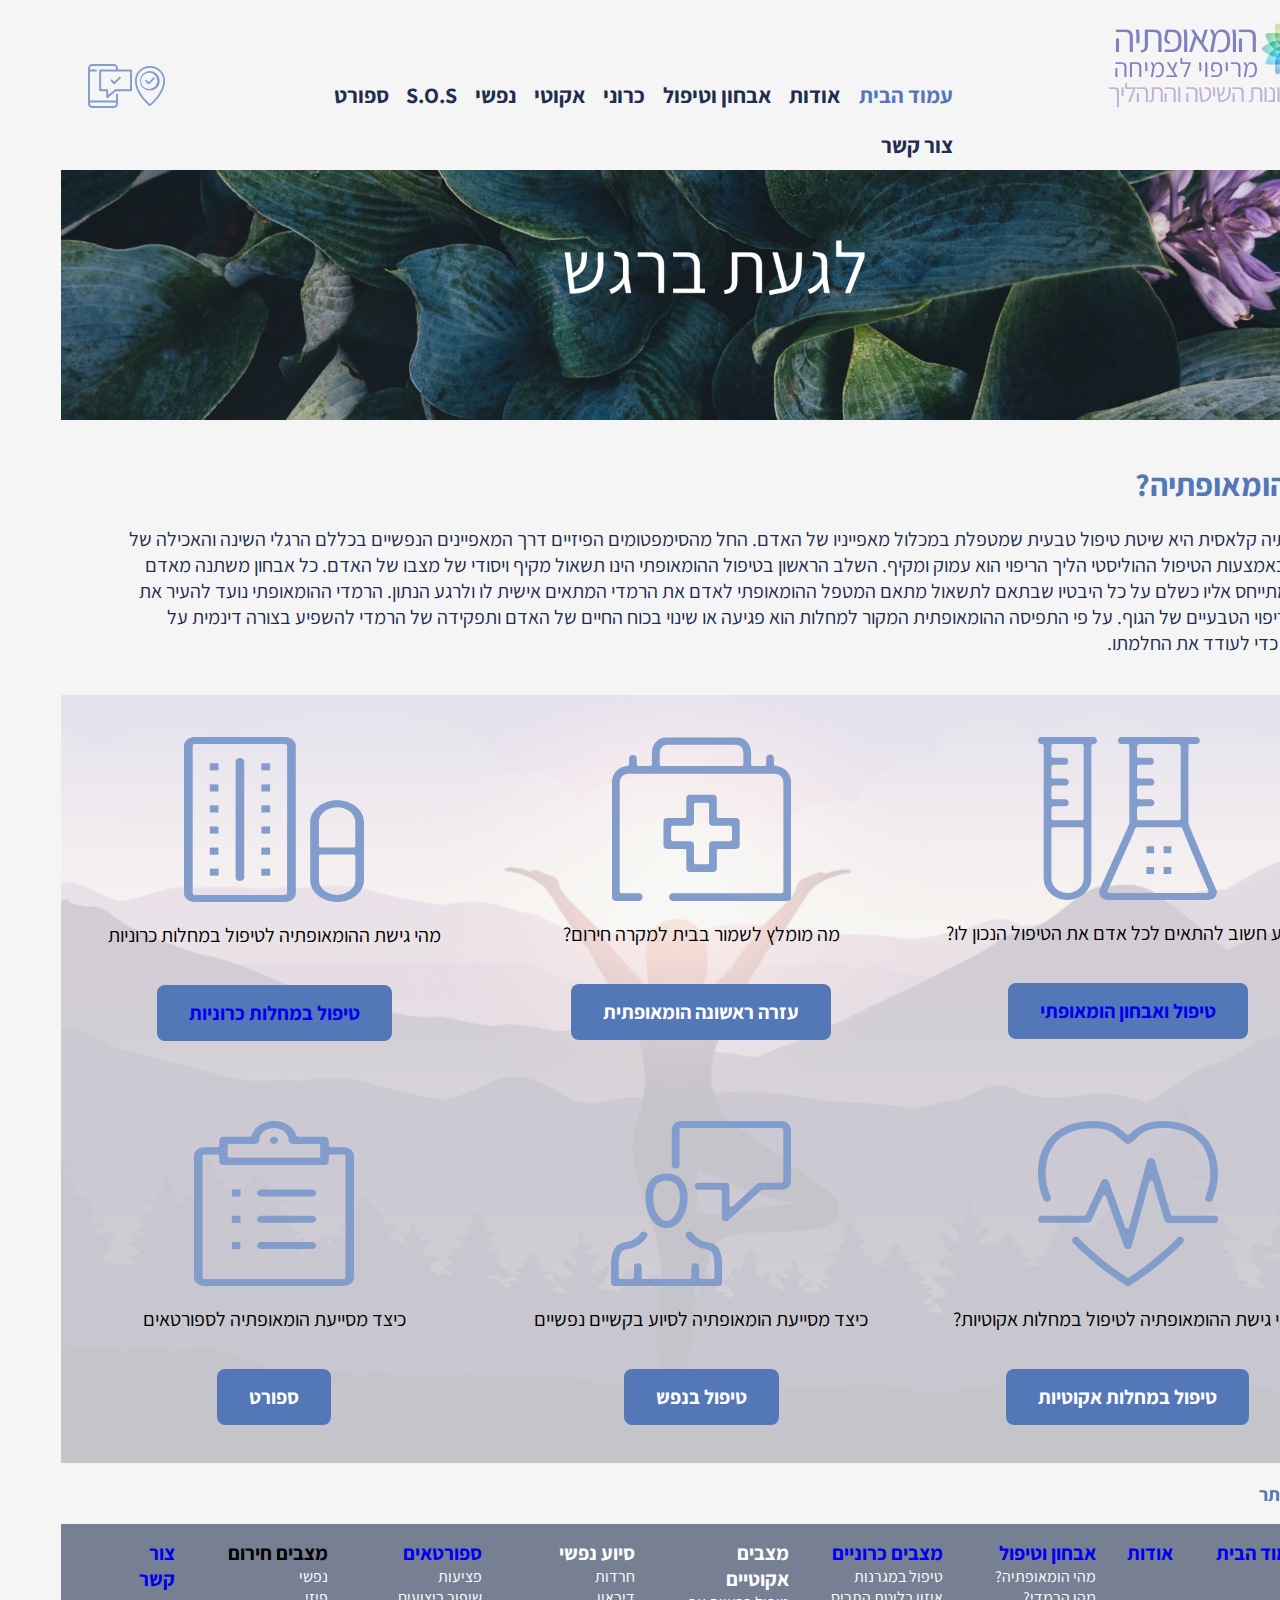
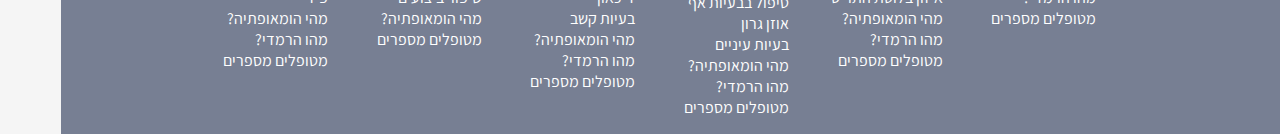
<file: website/index.html>
﻿<!doctype html>
<html dir=rtl lang="he">
<head>
    <meta charset="utf-8" />
    <title>הומאופתיה מריפוי לצמיחה - עמוד הבית    </title>
    <meta name="description" content="   מתעניינים בהומאופתיה הסובלים מבעיה רפואית אקוטית ו/או כרונית נפשית ופיזית ואינם בעלי ידע מוקדם.
    הכרות עם עקרונות השיטה, תופעות מטופלות, תהליך הטיפול ומשך הריפוי, למי הומאופתיה פחות מתאימה
    סיוע למטופלים פוטנציאלים להבין איך והאם הומאופתיה  יכולה לסייע להם
    " />
    <meta name="keywords" content="" />
    <meta name="author" content="" />
    <meta name="viewport" content="width=device-width, initial-scale=1.0, user-scalable=yes">
    <link href='//fonts.googleapis.com/css?family=Assistant|Assistant|Assistant' rel='stylesheet' type='text/css'>
    <!-- CSS -->
    <!--<link href="styles/reset.css" rel="stylesheet"  בהחלטה מודעת לא הפעלתי את הקובץ כי הוא מעיף לי את הפונט מהאתר/>--> 
  
    <link href="styles/myStyle.css" rel="stylesheet" />

    <!-- Scripts -->
    <script src="jScripts/jquery-1.12.0.min.js"></script>
    <script src="jScripts/JavaScript.js" type="text/javascript">  </script>
   
</head>
<body>
  <div id="container">
  <header>   
    <div class="masterHeader_wrapper">  <!--<תגית עוטפת לכל תפריט עליון />-->
         <!--<תגית עוטפת לוגו עליון />--> 
         <div class="topHeaderLogo "><a href="index.html"><img class="" src="pic/Untitled design (1).png"  /></a>
         </div> 
        
                      <!--<תגית עוטפת לתפריט ניווט עליון />--> 
          <div id="sticky" class="topMenuNew">
                <nav>
                <ul class="dropdown" id="topMenuContainer">
                <li id="cat_item-11"  class="nobg" catItemID="1">
                <span class="topMenu_selected1">
                <a  id="menu_item-1" href="index.html">עמוד הבית</a>  </span>
                </li>
                
                <li id="cat_item-6"  class="nobg" catItemID="6">
                <span class=""><a  id="menu_item-6" href="about.html" target="_self">אודות</a>
                </span></li> 
                
                <li id="cat_item-51"  class="nobg" catItemID="51"><span class="">
                <a  id="menu_item-51" href="Diagnosis.html" target="_self">אבחון וטיפול</a>
                </span></li>
                
                <li id="cat_item-52"  class="nobg" catItemID="52"><span class=""><a  id="menu_item-52" href="Chronic.html" target="_self">כרוני</a></span>
                </li>
                
                <li id="cat_item-56"  class="isDisabled" catItemID="56"><span class="">
                <a  class="isDisabled" href="" target="_self">אקוטי</a></span>
                </li> 
                
                <li id="cat_item-53"  class="isDisabled" catItemID="53"><span class="">
                <a  class="isDisabled" href="" target="_self">נפשי</a></span>
                </li>
                
                <li id="cat_item-54"  class="isDisabled" catItemID="54"><span class="">
                <a  class="isDisabled" href="" target="_self">S.O.S </a></span>
                </li>
                
                <li id="cat_item-55"  class="isDisabled" catItemID="55"><span class="">
                <a  class="isDisabled" href="">ספורט</a></span></li>
                
                <li id="cat_item-14"  class="nobg" catItemID="14"><span class="">
                <a  id="menu_item-14" href="contactUS.html" target="_self">צור קשר</a></span></li>	
            </ul>
                </nav>
         </div>
          <!--<תגית טלפון />-->
        <div class="masterHeader_inner_Text" id="master_header_content">
            <a href="contactUS.html"><img class="map" src="pic/map.svg"  /></a>
            <a href="contactUS.html"><img class="phone" src="pic/phone.svg"  /> </a>
        </div>        
      
    </div>
    </header>
   <!--<מצגת />--> 

    <div class="slideshow-container">

    <!-- Full-width images with number and caption text -->
    <div class="mySlides fade">
      <div class="numbertext">1 / 3</div>
      <img src="pic/1.png" style="width:100%">
      <div class="text">Caption Text</div>
    </div>
  
    <div class="mySlides fade">
      <div class="numbertext">2 / 3</div>
      <img src="pic/2.png" style="width:100%">
      <div class="text">Caption Two</div>
    </div>
  
    <div class="mySlides fade">
      <div class="numbertext">3 / 3</div>
      <img src="pic/3.png" style="width:100%">
      <div class="text">Caption Three</div>
    </div>
  
    <!-- Next and previous buttons -->
    <a class="prev" onclick="plusSlides(-1)">&#10094;</a>
    <a class="next" onclick="plusSlides(1)">&#10095;</a>
  
    

  <br>
  
  <!-- The dots/circles -->
  <div style="text-align:center">
    <span class="dot" onclick="currentSlide(1)"></span>
    <span class="dot" onclick="currentSlide(2)"></span>
    <span class="dot" onclick="currentSlide(3)"></span>
  </div>
<!-- הוראת ג'אווה סקריפט נוספה כאן כדי שהקרוסלה תתחיל עם טעינת הדף -->
  <script>
    showSlides(slideIndex);
  </script>
</div>
<!-- אודות הומאופתיה ושאלות ותשובות בעמוד הבית -->
<div id="about">
    <h1> מהי הומאופתיה?</h1>
    <p id="aboutTxt">
      הומאופתיה קלאסית היא שיטת טיפול טבעית שמטפלת במכלול מאפייניו של האדם. החל מהסימפטומים הפיזיים דרך המאפיינים הנפשיים בכללם הרגלי השינה והאכילה של האדם. באמצעות הטיפול ההוליסטי הליך הריפוי הוא עמוק ומקיף.
השלב הראשון בטיפול ההומאופתי הינו תשאול מקיף ויסודי של מצבו של האדם. כל אבחון משתנה מאדם לאדם ומתייחס אליו כשלם על כל היבטיו שבתאם לתשאול מתאם המטפל ההומאופתי לאדם את הרמדי המתאים אישית לו ולרגע הנתון. 
הרמדי ההומאופתי נועד להעיר את כוחות הריפוי הטבעיים של הגוף. על פי התפיסה ההומאופתית המקור למחלות הוא פגיעה או שינוי בכוח החיים של האדם ותפקידה של הרמדי להשפיע בצורה דינמית על המטופל כדי לעודד את החלמתו.

    </p>
</div>


<div id="rapinnermenu">   
<div id="innerMenu">
  <div class="tipul "><a href="Diagnosis.html"><img class="l1" src="pic/tritlogo.svg"  /></a>
    <p>מדוע חשוב להתאים לכל אדם את הטיפול  הנכון לו? </p>
    <h2 id="buttons"> <a href="Diagnosis.html">טיפול ואבחון הומאופתי</a></h2>
  </div>
  
     <div class="SOS "><a class=isDisabled href=""><img class="l2" src="pic/soslogo.svg"  /></a>
         <p>מה מומלץ לשמור בבית למקרה חירום? </p>
         <h2 id="buttons"class=isDisabled >עזרה ראשונה הומאופתית </h2>
       </div>
      
       <div class="Chronic "><a href="Chronic.html"><img class="l3" src="pic/chrologo.svg"  /></a>
        <p>מהי גישת ההומאופתיה לטיפול במחלות כרוניות </p>
        <h2 id="buttons"><a href="Chronic.html">טיפול במחלות כרוניות</a></h2>
      </div>

       <div class=" akuti"><a class=isDisabled href=""><img class="l4" src="pic/acutlogo.svg"  /></a>
        <p>מהי גישת ההומאופתיה לטיפול במחלות אקוטיות? </p>
        <h2 id="buttons"class=isDisabled>טיפול במחלות אקוטיות</h2>
      </div>

      <div class=" mental"><a class=isDisabled href=""><img class="l5" src="pic/mental logo.svg"  /></a>
        <p>כיצד מסייעת הומאופתיה לסיוע בקשיים נפשיים</p>
        <h2 id="buttons"class=isDisabled >טיפול בנפש</h2>
      </div>

      <div class=" sport"><a class=isDisabled href=""><img class="l6" src="pic/sportlogo.svg"  /></a>
        <p>כיצד מסייעת הומאופתיה לספורטאים</p>
        <h2 id="buttons"class=isDisabled>ספורט</h2>
      </div>
    </div>
  </div>
<footer>
  <h3>מפת האתר</h3>
  <div id ="footer">
 
    <div class="footer_index">
<ul>

  <li id= footer_title><a href="index.html" title="">עמוד הבית</a></li>
    
</ul>
</div>

    <div class="footer_odot">
     <ul>
    <li id= footer_title><a href="about.html" title="">אודות</a></li> 
     </ul>
  </div>
  <div class="footer_diagnosis">
    <ul>
    
      <li id= footer_title ><a  href="Diagnosis.html" title=""> אבחון וטיפול</a></li>
      <li><a  class=isDisabled href="" title="">מהי הומאופתיה?</a></li>
      <li><a class=isDisabled href="" title="">מהו הרמדי?</a></li> 
      <li><a class=isDisabled href="" title="">מטופלים מספרים</a></li>

        
    </ul>
    </div>

    <div class="footer_chronic">
      <ul>
      
        <li id= footer_title><a href="Chronic.html" title="">מצבים כרוניים</a></li>
        <li><a class=isDisabled href="" title="">טיפול במגרנות</a></li>
        <li><a class=isDisabled href="" title="">איזון בלוטת התריס</a></li>
        <li><a class=isDisabled href="" title="">מהי הומאופתיה?</a></li>
        <li><a  class=isDisabled href="" title="">מהו הרמדי?</a></li>
        <li><a class=isDisabled href="" title="">מטופלים מספרים</a></li>
  
          
      </ul>
      </div>

      <div class="footer_akut">
        <ul>
        
          <li id= footer_title><a class=isDisabled href="" title="">מצבים אקוטיים</a></li>
          <li><a  class=isDisabled href="" title="">טיפול בבעיות אף אוזן גרון</a></li>
          <li><a class=isDisabled href="" title="">בעיות עיניים</a></li>
          <li><a class=isDisabled href="" title="">מהי הומאופתיה?</a></li>
          <li><a class=isDisabled href="" title="">מהו הרמדי?</a></li>
          <li><a class=isDisabled href="" title="">מטופלים מספרים</a></li>
    
            
        </ul>
        </div>

        <div class="footer_mental">
          <ul>
          
            <li id= footer_title><a class=isDisabled href="" title="">סיוע נפשי</a></li>
            <li><a  class=isDisabled href="" title="">חרדות</a></li>
            <li><a class=isDisabled href="" title="">דיכאון</a></li>
            <li><a class=isDisabled href="" title="">בעיות קשב</a></li>
            <li><a class=isDisabled href="" title="">מהי הומאופתיה?</a></li>
            <li><a class=isDisabled href="" title="">מהו הרמדי?</a></li>
            <li><a class=isDisabled href="" title="">מטופלים מספרים</a></li>  
          </ul>
          </div>

          <div class="footer_sport">
            <ul>
            
              <li id= footer_title><a  class=isDisabledV href="Chronic.html" title="">ספורטאים</a></li>
              <li><a class=isDisabled href="" title="">פציעות</a></li>
              <li><a class=isDisabled href="" title="">שיפור ביצועים</a></li>
              <li><a class=isDisabled href="" title="">מהי הומאופתיה?</a></li>
              <li><a class=isDisabled href="" title="">מטופלים מספרים</a></li>
        
                
            </ul>
            </div>
            <div class="footer_SOS">
              <ul>
              
                <li id= footer_title><a   class=isDisabled href="Chronic.html" title="">מצבים חירום</a></li>
                <li><a class=isDisabled href="" title="">נפשי</a></li>
                <li><a class=isDisabled href="" title="">פיזי</a></li>
                <li><a class=isDisabled href="" title="">מהי הומאופתיה?</a></li>
                <li><a  class=isDisabled href="" title="">מהו הרמדי?</a></li>
                <li><a class=isDisabled href="" title="">מטופלים מספרים</a></li> 
              </ul>
              </div>
              <div class="footer_contect">
                <ul>
                
                  <li id= footer_title><a href="contactUS.html" title="">צור קשר</a></li>
                    
                </ul>
                </div>

              
  </div>
</div>

</footer>
</body>
</html>
</file>
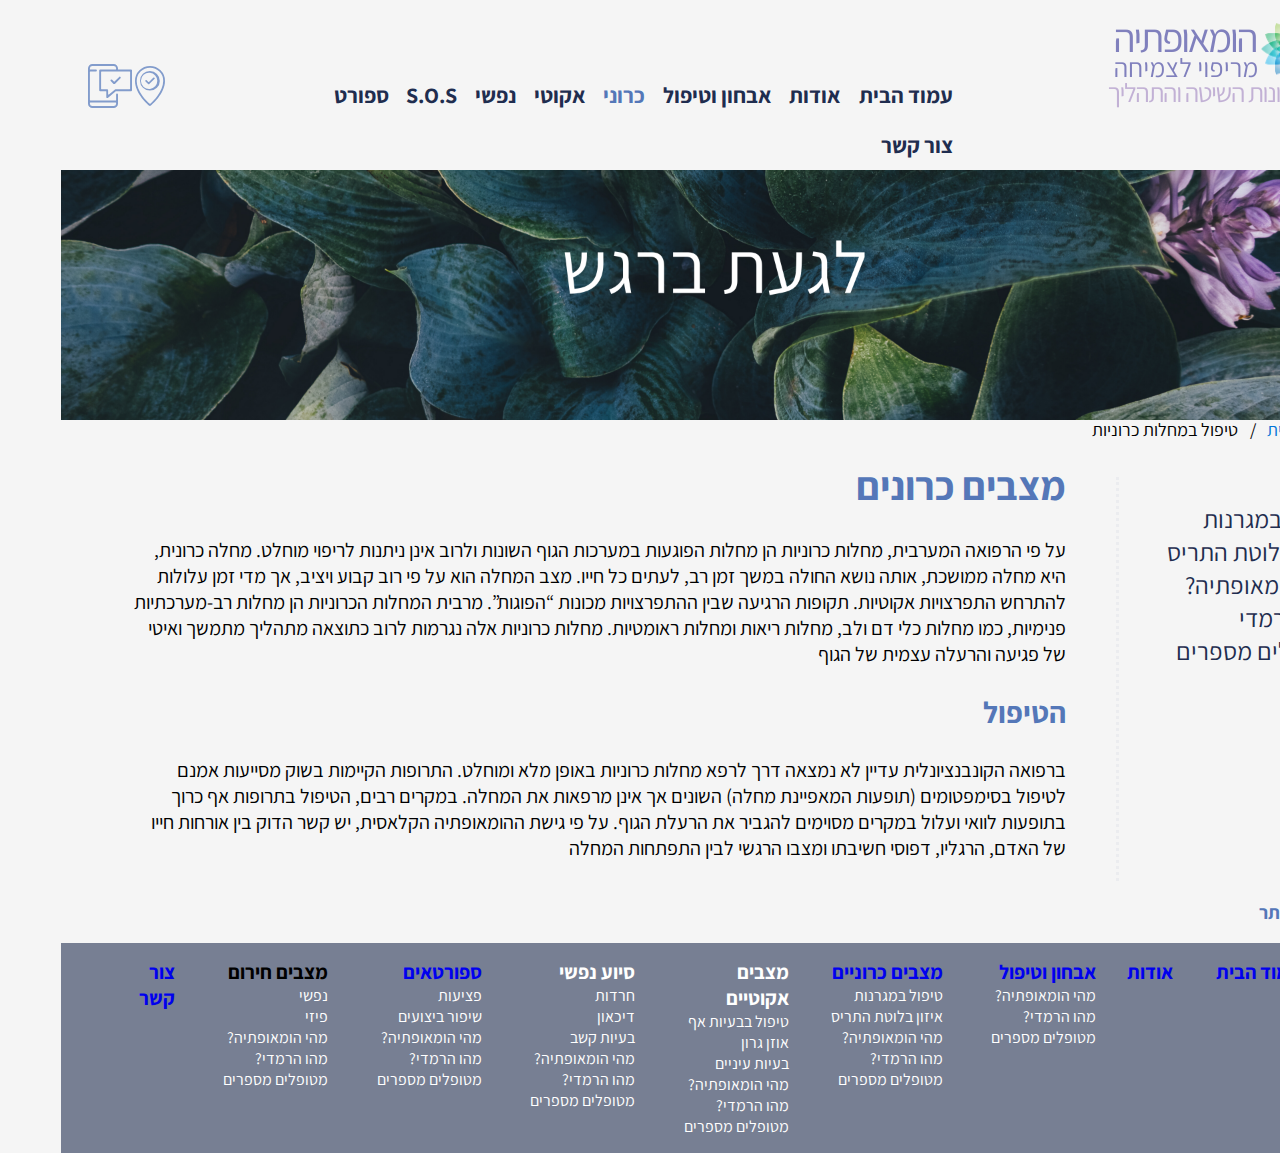
<file: website/Chronic.html>
﻿<!doctype html>
<html dir=rtl lang="he">
<head>
    <meta charset="utf-8" />
    <title>הומאופתיה מריפוי לצמיחה - טיפול בבעיות כרוניות    </title>
    <meta name="description" content="   מתעניינים בהומאופתיה הסובלים מבעיה רפואית אקוטית ו/או כרונית נפשית ופיזית ואינם בעלי ידע מוקדם.
    הכרות עם עקרונות השיטה, תופעות מטופלות, תהליך הטיפול ומשך הריפוי, למי הומאופתיה פחות מתאימה
    סיוע למטופלים פוטנציאלים להבין איך והאם הומאופתיה  יכולה לסייע להם
    " />
    <meta name="keywords" content="" />
    <meta name="author" content="" />
    <meta name="viewport" content="width=device-width, initial-scale=1.0, user-scalable=yes">
    <link href='//fonts.googleapis.com/css?family=Assistant|Assistant|Assistant' rel='stylesheet' type='text/css'>
    <!-- CSS -->
    <!--<link href="styles/reset.css" rel="stylesheet" />-->
    <link href="styles/myStyle.css" rel="stylesheet" />

    <!-- Scripts -->
    <script src="jScripts/jquery-1.12.0.min.js"></script>
    <script src="jScripts/JavaScript.js" type="text/javascript">  </script>
</head>
<body>

  <header>   
    <div class="masterHeader_wrapper">  <!--<תגית עוטפת לכל תפריט עליון />-->
         <!--<תגית עוטפת לוגו עליון />--> 
         <div class="topHeaderLogo "><a href="index.html"><img class="" src="pic/Untitled design (1).png"  /></a>
         </div> 
        
                      <!--<תגית עוטפת לתפריט ניווט עליון />--> 
          <div class="topMenuNew">
                <nav>
                <ul class="dropdown" id="topMenuContainer">
                <li id="cat_item-1"  class="nobg" catItemID="1">
                <span class="topMenu_selected">
                <a  id="menu_item-1" href="index.html">עמוד הבית</a>  </span>
                </li>
                
                <li id="cat_item-6"  class="nobg" catItemID="6">
                <span class=""><a  id="menu_item-6" href="about.html" target="_self">אודות</a>
                </span></li> 
                
                <li id="cat_item-51"  class="nobg" catItemID="51"><span class="">
                <a  id="menu_item-51" href="Diagnosis.html" target="_self">אבחון וטיפול</a>
                </span></li>
                
                <li id="cat_item-52"  class="nobg" catItemID="52"><span class="topMenu_selected3"><a  id="menu_item-52" href="Chronic.html" target="_self">כרוני</a></span>
                </li>
                
                <li id="cat_item-56"  class="isDisabled" catItemID="56"><span class="">
                <a  class="isDisabled" href="" target="_self">אקוטי</a></span>
                </li> 
                
                <li id="cat_item-53"  class="isDisabled" catItemID="53"><span class="">
                <a  class="isDisabled" href="" target="_self">נפשי</a></span>
                </li>
                
                <li id="cat_item-54"  class="isDisabled" catItemID="54"><span class="">
                <a  class="isDisabled" href="" target="_self">S.O.S </a></span>
                </li>
                
                <li id="cat_item-55"  class="isDisabled" catItemID="55"><span class="">
                <a  class="isDisabled" href="">ספורט</a></span></li>
                
                <li id="cat_item-14"  class="nobg" catItemID="14"><span class="">
                <a  id="menu_item-14" href="contactUS.html" target="_self">צור קשר</a></span></li>	
            </ul>
                </nav>
         </div>
          <!--<תגית טלפון />-->
        <div class="masterHeader_inner_Text" id="master_header_content">
            <a href="contactUS.html"><img class="map" src="pic/map.svg"  /></a>
            <a href="contactUS.html"><img class="phone" src="pic/phone.svg"  /> </a>
        </div>        
      
    </div>
    </header>
   <!--<מצגת />--> 

    <div class="slideshow-container">

    <!-- Full-width images with number and caption text -->
    <div class="mySlides fade">
      <div class="numbertext">1 / 3</div>
      <img src="pic/1.png" style="width:100%">
      <div class="text">Caption Text</div>
    </div>
  
    <div class="mySlides fade">
      <div class="numbertext">2 / 3</div>
      <img src="pic/2.png" style="width:100%">
      <div class="text">Caption Two</div>
    </div>
  
    <div class="mySlides fade">
      <div class="numbertext">3 / 3</div>
      <img src="pic/3.png" style="width:100%">
      <div class="text">Caption Three</div>
    </div>
  
    <!-- Next and previous buttons -->
    <a class="prev" onclick="plusSlides(-1)">&#10094;</a>
    <a class="next" onclick="plusSlides(1)">&#10095;</a>
  
    

  <br>
  
  <!-- The dots/circles -->
  <div style="text-align:center">
    <span class="dot" onclick="currentSlide(1)"></span>
    <span class="dot" onclick="currentSlide(2)"></span>
    <span class="dot" onclick="currentSlide(3)"></span>
  </div>
<!-- הוראת ג'אווה סקריפט נוספה כאן כדי שהקרוסלה תתחיל עם טעינת הדף -->
  <script>
    showSlides(slideIndex);
  </script>
  <ul class="breadcrumb">
    <li><a href="index.html">דף בית</a></li>
    <li  >טיפול במחלות כרוניות</a></li> 
  </ul>
</div>

<div id="pages">  
  <div id="aside">
    <ul >
      <li  class="isDisabled"><a href="#">טיפול במגרנות</a></li>
      <li  class="isDisabled"><a href="#">איזון בלוטת התריס</a></li>
      <li  class="isDisabled"><a href="#">מהי הומאופתיה?</a></li>
      <li  class="isDisabled"><a href="#">מהו הרמדי</a></li>
      <li  class="isDisabled"><a href="#">מטופלים מספרים</a></li>
      </ul>
     </div>
       <div id="maintext">
         <h1>מצבים כרונים</h1>
           <P>על פי הרפואה המערבית, מחלות כרוניות הן מחלות הפוגעות במערכות הגוף השונות ולרוב אינן ניתנות לריפוי מוחלט. מחלה כרונית, היא מחלה ממושכת, אותה נושא החולה במשך זמן רב, לעתים כל חייו.
            מצב המחלה הוא על פי רוב קבוע ויציב, אך מדי זמן עלולות להתרחש התפרצויות אקוטיות.
            תקופות הרגיעה שבין ההתפרצויות מכונות “הפוגות”. מרבית המחלות הכרוניות הן מחלות רב-מערכתיות פנימיות, כמו מחלות כלי דם ולב, מחלות ריאות ומחלות ראומטיות.
            מחלות כרוניות אלה נגרמות לרוב כתוצאה מתהליך מתמשך ואיטי של פגיעה והרעלה עצמית של הגוף </P>
        
          
          <h2>הטיפול</h2>
          <p>  
            ברפואה הקונבנציונלית עדיין לא נמצאה דרך לרפא מחלות כרוניות באופן מלא ומוחלט. התרופות הקיימות בשוק מסייעות אמנם לטיפול בסימפטומים (תופעות המאפיינת מחלה) השונים אך אינן מרפאות את המחלה. במקרים רבים, הטיפול בתרופות אף כרוך בתופעות לוואי ועלול במקרים מסוימים להגביר את הרעלת הגוף. על פי גישת ההומאופתיה הקלאסית, יש קשר הדוק בין אורחות חייו של האדם, הרגליו, דפוסי חשיבתו ומצבו הרגשי לבין התפתחות המחלה
          </p>
          


 </div>
 </div>

 <footer>
   <h3>מפת האתר</h3>
   <div id ="footer">
  
     <div class="footer_index">
 <ul>
 
   <li id= footer_title><a href="index.html" title="">עמוד הבית</a></li>
     
 </ul>
 </div>
 
     <div class="footer_odot">
      <ul>
     <li id= footer_title><a href="about.html" title="">אודות</a></li> 
      </ul>
   </div>
   <div class="footer_diagnosis">
     <ul>
     
       <li id= footer_title ><a  href="Diagnosis.html" title=""> אבחון וטיפול</a></li>
       <li><a  class=isDisabled href="" title="">מהי הומאופתיה?</a></li>
       <li><a class=isDisabled href="" title="">מהו הרמדי?</a></li>
       <li><a class=isDisabled href="" title="">מטופלים מספרים</a></li>
 
         
     </ul>
     </div>
 
     <div class="footer_chronic">
       <ul>
       
         <li id= footer_title><a href="Chronic.html" title="">מצבים כרוניים</a></li>
         <li><a class=isDisabled href="" title="">טיפול במגרנות</a></li>
         <li><a class=isDisabled href="" title="">איזון בלוטת התריס</a></li>
         <li><a class=isDisabled href="" title="">מהי הומאופתיה?</a></li>
         <li><a  class=isDisabled href="" title="">מהו הרמדי?</a></li> 
         <li><a class=isDisabled href="" title="">מטופלים מספרים</a></li>
   
           
       </ul>
       </div>
 
       <div class="footer_akut">
         <ul>
         
           <li id= footer_title><a class=isDisabled href="" title="">מצבים אקוטיים</a></li>
           <li><a  class=isDisabled href="" title="">טיפול בבעיות אף אוזן גרון</a></li>
           <li><a class=isDisabled href="" title="">בעיות עיניים</a></li>
           <li><a class=isDisabled href="" title="">מהי הומאופתיה?</a></li>
           <li><a class=isDisabled href="" title="">מהו הרמדי?</a></li>     
           <li><a class=isDisabled href="" title="">מטופלים מספרים</a></li>
     
             
         </ul>
         </div>
 
         <div class="footer_mental">
           <ul>
           
             <li id= footer_title><a class=isDisabled href="" title="">סיוע נפשי</a></li>
             <li><a  class=isDisabled href="" title="">חרדות</a></li>
             <li><a class=isDisabled href="" title="">דיכאון</a></li>
             <li><a class=isDisabled href="" title="">בעיות קשב</a></li>
             <li><a class=isDisabled href="" title="">מהי הומאופתיה?</a></li>
             <li><a class=isDisabled href="" title="">מהו הרמדי?</a></li>       
             <li><a class=isDisabled href="" title="">מטופלים מספרים</a></li>  
           </ul>
           </div>
 
           <div class="footer_sport">
             <ul>
             
               <li id= footer_title><a  class=isDisabledV href="Chronic.html" title="">ספורטאים</a></li>
               <li><a class=isDisabled href="" title="">פציעות</a></li>
               <li><a class=isDisabled href="" title="">שיפור ביצועים</a></li>
               <li><a class=isDisabled href="" title="">מהי הומאופתיה?</a></li>
               <li><a  class=isDisabled href="" title="">מהו הרמדי?</a></li>
          
               <li><a class=isDisabled href="" title="">מטופלים מספרים</a></li>
         
                 
             </ul>
             </div>
             <div class="footer_SOS">
               <ul>
               
                 <li id= footer_title><a   class=isDisabled href="Chronic.html" title="">מצבים חירום</a></li>
                 <li><a class=isDisabled href="" title="">נפשי</a></li>
                 <li><a class=isDisabled href="" title="">פיזי</a></li>
                 <li><a class=isDisabled href="" title="">מהי הומאופתיה?</a></li>
                 <li><a  class=isDisabled href="" title="">מהו הרמדי?</a></li>
             
                 <li><a class=isDisabled href="" title="">מטופלים מספרים</a></li> 
               </ul>
               </div>
               <div class="footer_contect">
                 <ul>
                 
                   <li id= footer_title><a href="contactUS.html" title="">צור קשר</a></li>
                     
                 </ul>
                 </div>
 
               
   </div>
 </div>
 
 </footer>

</body>
</html>
</file>
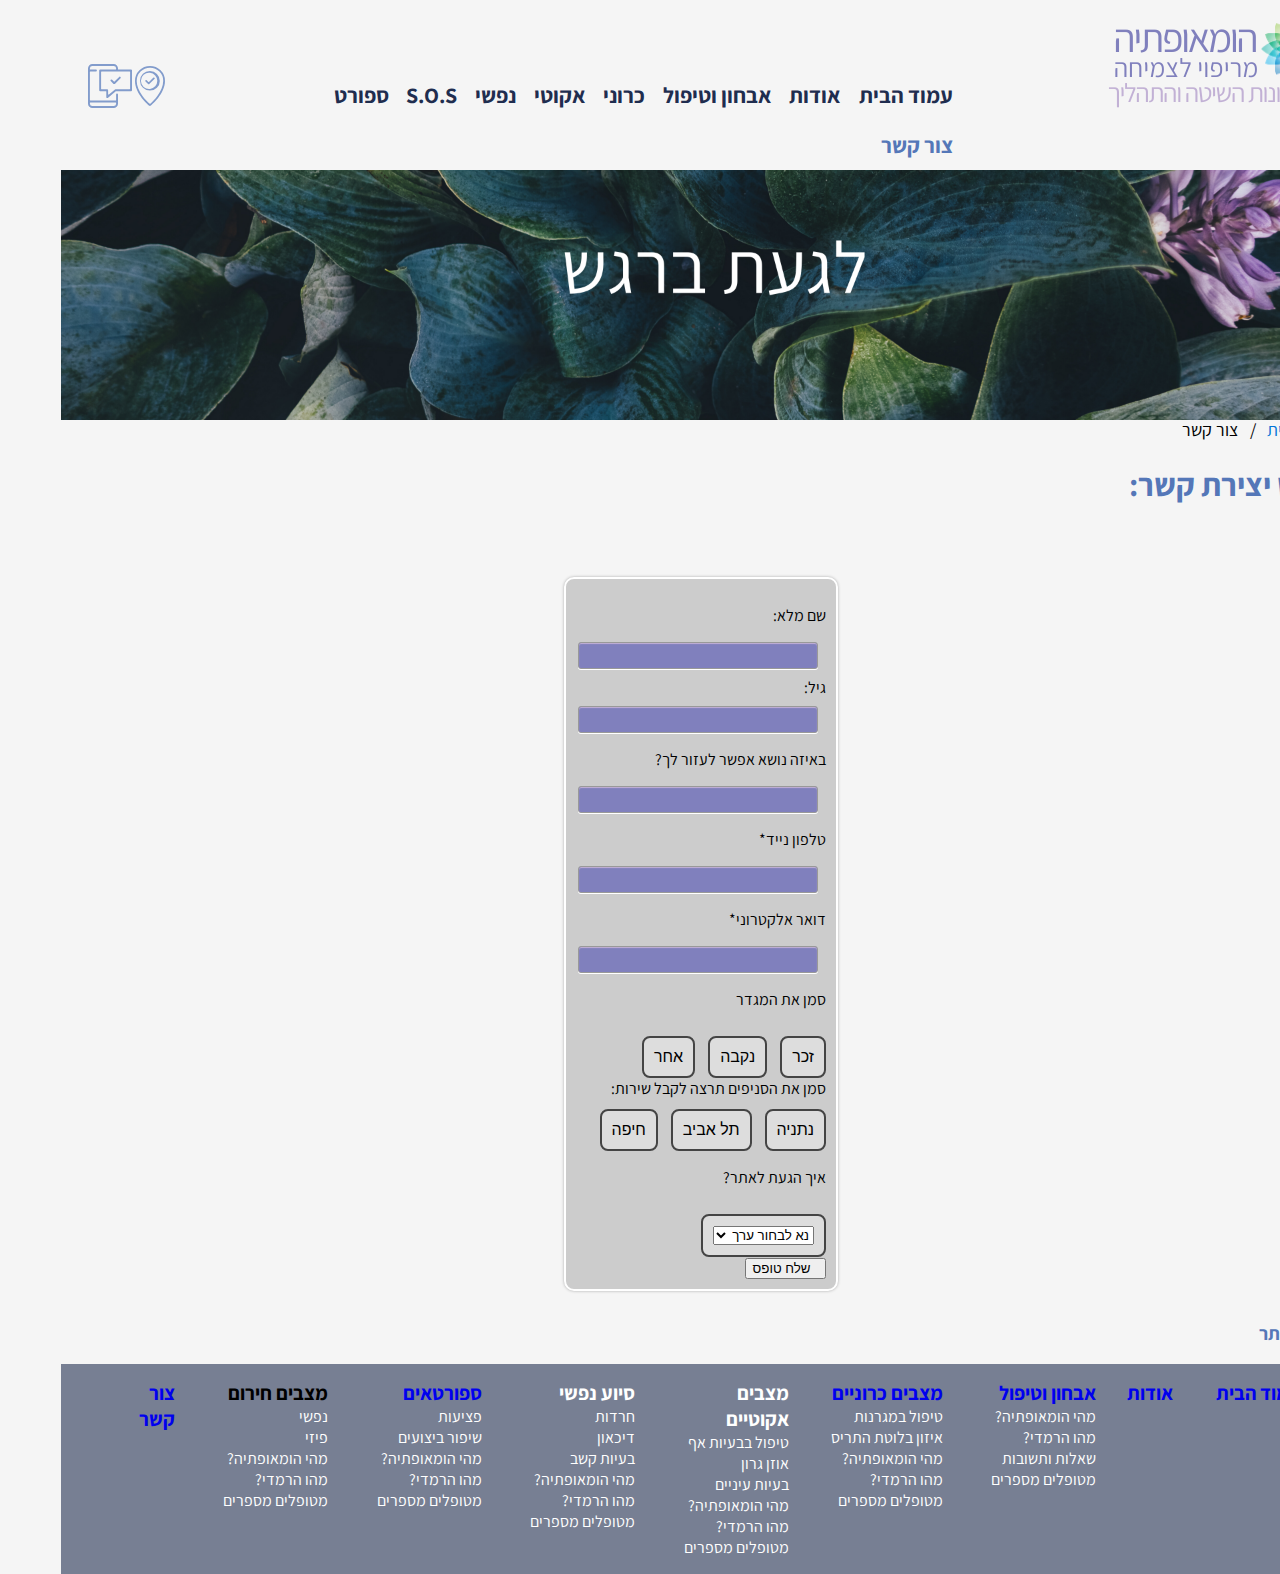
<file: website/contactUS.html>
﻿<!doctype html>
<html dir=rtl lang="he">
<head>
    <meta charset="utf-8" />
    <title>הומאופתיה מריפוי לצמיחה - צור  קשר    </title>
    <meta name="description" content="   מתעניינים בהומאופתיה הסובלים מבעיה רפואית אקוטית ו/או כרונית נפשית ופיזית ואינם בעלי ידע מוקדם.
    הכרות עם עקרונות השיטה, תופעות מטופלות, תהליך הטיפול ומשך הריפוי, למי הומאופתיה פחות מתאימה
    סיוע למטופלים פוטנציאלים להבין איך והאם הומאופתיה  יכולה לסייע להם
    " />
    <meta name="keywords" content="" />
    <meta name="author" content="" />
    <meta name="viewport" content="width=device-width, initial-scale=1.0, user-scalable=yes">
    <link href='//fonts.googleapis.com/css?family=Assistant|Assistant|Assistant' rel='stylesheet' type='text/css'>
    <!-- CSS -->
    <!--<link href="styles/reset.css" rel="stylesheet" />-->
    <link href="styles/myStyle.css" rel="stylesheet" />

    <!-- Scripts -->
    <script src="jScripts/jquery-1.12.0.min.js"></script>
    <script src="jScripts/JavaScript.js" type="text/javascript">  </script>
</head>
<body>

  <header>   
    <div class="masterHeader_wrapper">  <!--<תגית עוטפת לכל תפריט עליון />-->
         <!--<תגית עוטפת לוגו עליון />--> 
         <div class="topHeaderLogo "><a href="index.html"><img class="" src="pic/Untitled design (1).png"  /></a>
         </div> 
        
                      <!--<תגית עוטפת לתפריט ניווט עליון />--> 
          <div class="topMenuNew">
                <nav>
                <ul class="dropdown" id="topMenuContainer">
                <li id="cat_item-1"  class="nobg" catItemID="1">
                <span class="topMenu_selected">
                <a  id="menu_item-1" href="index.html">עמוד הבית</a>  </span>
                </li>
                
                <li id="cat_item-6"  class="nobg" catItemID="6">
                <span class=""><a  id="menu_item-6" href="about.html" target="_self">אודות</a>
                </span></li> 
                
                <li id="cat_item-51"  class="nobg" catItemID="51"><span class="">
                <a  id="menu_item-51" href="Diagnosis.html" target="_self">אבחון וטיפול</a>
                </span></li>
                
                <li id="cat_item-52"  class="nobg" catItemID="52"><span class=""><a  id="menu_item-52" href="Chronic.html" target="_self">כרוני</a></span>
                </li>
                
                <li id="cat_item-56"  class="isDisabled" catItemID="56"><span class="">
                <a  class="isDisabled" href="" target="_self">אקוטי</a></span>
                </li> 
                
                <li id="cat_item-53"  class="isDisabled" catItemID="53"><span class="">
                <a  class="isDisabled" href="" target="_self">נפשי</a></span>
                </li>
                
                <li id="cat_item-54"  class="isDisabled" catItemID="54"><span class="">
                <a  class="isDisabled" href="" target="_self">S.O.S </a></span>
                </li>
                
                <li id="cat_item-55"  class="isDisabled" catItemID="55"><span class="">
                <a  class="isDisabled" href="">ספורט</a></span></li>
                
                <li id="cat_item-14"  class="nobg" catItemID="14"><span class="topMenu_selected4">
                <a  id="menu_item-14" href="contactUS.html" target="_self">צור קשר</a></span></li>	
            </ul>
                </nav>
         </div>
          <!--<תגית טלפון />-->
        <div class="masterHeader_inner_Text" id="master_header_content">
            <a href="contactUS.html"><img class="map" src="pic/map.svg"  /></a>
            <a href="contactUS.html"><img class="phone" src="pic/phone.svg"  /> </a>
        </div>        
      
    </div>
    </header>
   <!--<מצגת />--> 

    <div class="slideshow-container">

    <!-- Full-width images with number and caption text -->
    <div class="mySlides fade">
      <div class="numbertext">1 / 3</div>
      <img src="pic/1.png" style="width:100%">
      <div class="text">Caption Text</div>
    </div>
  
    <div class="mySlides fade">
      <div class="numbertext">2 / 3</div>
      <img src="pic/2.png" style="width:100%">
      <div class="text">Caption Two</div>
    </div>
  
    <div class="mySlides fade">
      <div class="numbertext">3 / 3</div>
      <img src="pic/3.png" style="width:100%">
      <div class="text">Caption Three</div>
    </div>
  
    <!-- Next and previous buttons -->
    <a class="prev" onclick="plusSlides(-1)">&#10094;</a>
    <a class="next" onclick="plusSlides(1)">&#10095;</a>
  
    

  <br>
  
  <!-- The dots/circles -->
  <div style="text-align:center">
    <span class="dot" onclick="currentSlide(1)"></span>
    <span class="dot" onclick="currentSlide(2)"></span>
    <span class="dot" onclick="currentSlide(3)"></span>
  </div>
<!-- הוראת ג'אווה סקריפט נוספה כאן כדי שהקרוסלה תתחיל עם טעינת הדף -->
  <script>
    showSlides(slideIndex);
  </script>
  <ul class="breadcrumb">
    <li><a href="index.html">דף בית</a></li>
    <li  >צור קשר</a></li>
  </ul>
</div>

<div id="contactus">
    

  <h1>טופס יצירת קשר: </h1>
  <br>
     <form>
        
        
 <p>שם מלא:</p>
 <label for="myfn">
     <input type="text" id="myfn">
 </label>
  
 <label for="myage">גיל:
     
     <input type="text" id="myage">
     </label>
     
     <p>באיזה נושא אפשר לעזור לך?</p>
     
     <label for="service">
         <input type="text" id="myservice">
         </label>
         
<p>טלפון נייד*</p>
<label for="myphone">
<input type="text" id="myphone">
</label>
<p>דואר אלקטרוני*</p>
<label for="myemail">
<input type="text" id="myemail">
</label>

 <mydiv class="radio-toolbar">   
     <p class="gender" >סמן את המגדר</p>
     
     <input type="radio" id="m" name="איש"/>
    <label for="m"> זכר</label>
     <input type="radio" id="f" name="אישה"/>         
     <label for="f"> נקבה</label>
     <input type="radio" id="o" name="אישה"/>         
     <label for="o"> אחר</label>
     <br>
 
     <span>סמן את הסניפים תרצה לקבל שירות:</span>
     <br>
     <input type="radio" id="nt" name="nt"/>
     <label for="nt"> נתניה</label>
     
     <input type="radio" id="ta" name="ta"/>
     <label for="ta"> תל אביב</label>
     
     
     <input type="radio" id="ha" name="ha"/>
 <label for="ha">חיפה</label>

 <p>איך הגעת לאתר?</p>

<label for="rishum">
<select name="rishum" id="rishum"> 
<option value="1">חברה</option>
<option value="2">קולגה בעבודה</option>
<option value="3">משפחה </option>
<option value="4"selected>נא לבחור ערך</option>
</select> 
</label>
<br>
<input type="submit" id="sendForm" value="  שלח טופס" >
 </div>

</form>
 
</div>
 







<footer>
  <h3>מפת האתר</h3>
  <div id ="footer">
 
    <div class="footer_index">
<ul>

  <li id= footer_title><a href="index.html" title="">עמוד הבית</a></li>
    
</ul>
</div>

    <div class="footer_odot">
     <ul>
    <li id= footer_title><a href="about.html" title="">אודות</a></li> 
     </ul>
  </div>
  <div class="footer_diagnosis">
    <ul>
    
      <li id= footer_title ><a  href="Diagnosis.html" title=""> אבחון וטיפול</a></li>
      <li><a  class=isDisabled href="" title="">מהי הומאופתיה?</a></li>
      <li><a class=isDisabled href="" title="">מהו הרמדי?</a></li>
      <li><a class=isDisabled  href="" title="">שאלות ותשובות</a></li>
      <li><a class=isDisabled href="" title="">מטופלים מספרים</a></li>

        
    </ul>
    </div>

    <div class="footer_chronic">
      <ul>
      
        <li id= footer_title><a href="Chronic.html" title="">מצבים כרוניים</a></li>
        <li><a class=isDisabled href="" title="">טיפול במגרנות</a></li>
        <li><a class=isDisabled href="" title="">איזון בלוטת התריס</a></li>
        <li><a class=isDisabled href="" title="">מהי הומאופתיה?</a></li>
        <li><a  class=isDisabled href="" title="">מהו הרמדי?</a></li> 
        <li><a class=isDisabled href="" title="">מטופלים מספרים</a></li>
  
          
      </ul>
      </div>

      <div class="footer_akut">
        <ul>
        
          <li id= footer_title><a class=isDisabled href="" title="">מצבים אקוטיים</a></li>
          <li><a  class=isDisabled href="" title="">טיפול בבעיות אף אוזן גרון</a></li>
          <li><a class=isDisabled href="" title="">בעיות עיניים</a></li>
          <li><a class=isDisabled href="" title="">מהי הומאופתיה?</a></li>
          <li><a class=isDisabled href="" title="">מהו הרמדי?</a></li>
          <li><a class=isDisabled href="" title="">מטופלים מספרים</a></li>
    
            
        </ul>
        </div>

        <div class="footer_mental">
          <ul>
          
            <li id= footer_title><a class=isDisabled href="" title="">סיוע נפשי</a></li>
            <li><a  class=isDisabled href="" title="">חרדות</a></li>
            <li><a class=isDisabled href="" title="">דיכאון</a></li>
            <li><a class=isDisabled href="" title="">בעיות קשב</a></li>
            <li><a class=isDisabled href="" title="">מהי הומאופתיה?</a></li>
            <li><a class=isDisabled href="" title="">מהו הרמדי?</a></li>
            <li><a class=isDisabled href="" title="">מטופלים מספרים</a></li>  
          </ul>
          </div>

          <div class="footer_sport">
            <ul>
            
              <li id= footer_title><a  class=isDisabledV href="Chronic.html" title="">ספורטאים</a></li>
              <li><a class=isDisabled href="" title="">פציעות</a></li>
              <li><a class=isDisabled href="" title="">שיפור ביצועים</a></li>
              <li><a class=isDisabled href="" title="">מהי הומאופתיה?</a></li>
              <li><a  class=isDisabled href="" title="">מהו הרמדי?</a></li>
         
              <li><a class=isDisabled href="" title="">מטופלים מספרים</a></li>
        
                
            </ul>
            </div>
            <div class="footer_SOS">
              <ul>
              
                <li id= footer_title><a   class=isDisabled href="Chronic.html" title="">מצבים חירום</a></li>
                <li><a class=isDisabled href="" title="">נפשי</a></li>
                <li><a class=isDisabled href="" title="">פיזי</a></li>
                <li><a class=isDisabled href="" title="">מהי הומאופתיה?</a></li>
                <li><a  class=isDisabled href="" title="">מהו הרמדי?</a></li>
            
                <li><a class=isDisabled href="" title="">מטופלים מספרים</a></li> 
              </ul>
              </div>
              <div class="footer_contect">
                <ul>
                
                  <li id= footer_title><a href="contactUS.html" title="">צור קשר</a></li>
                    
                </ul>
                </div>

              
  </div>
</div>

</footer>
</body>
</html>
</file>
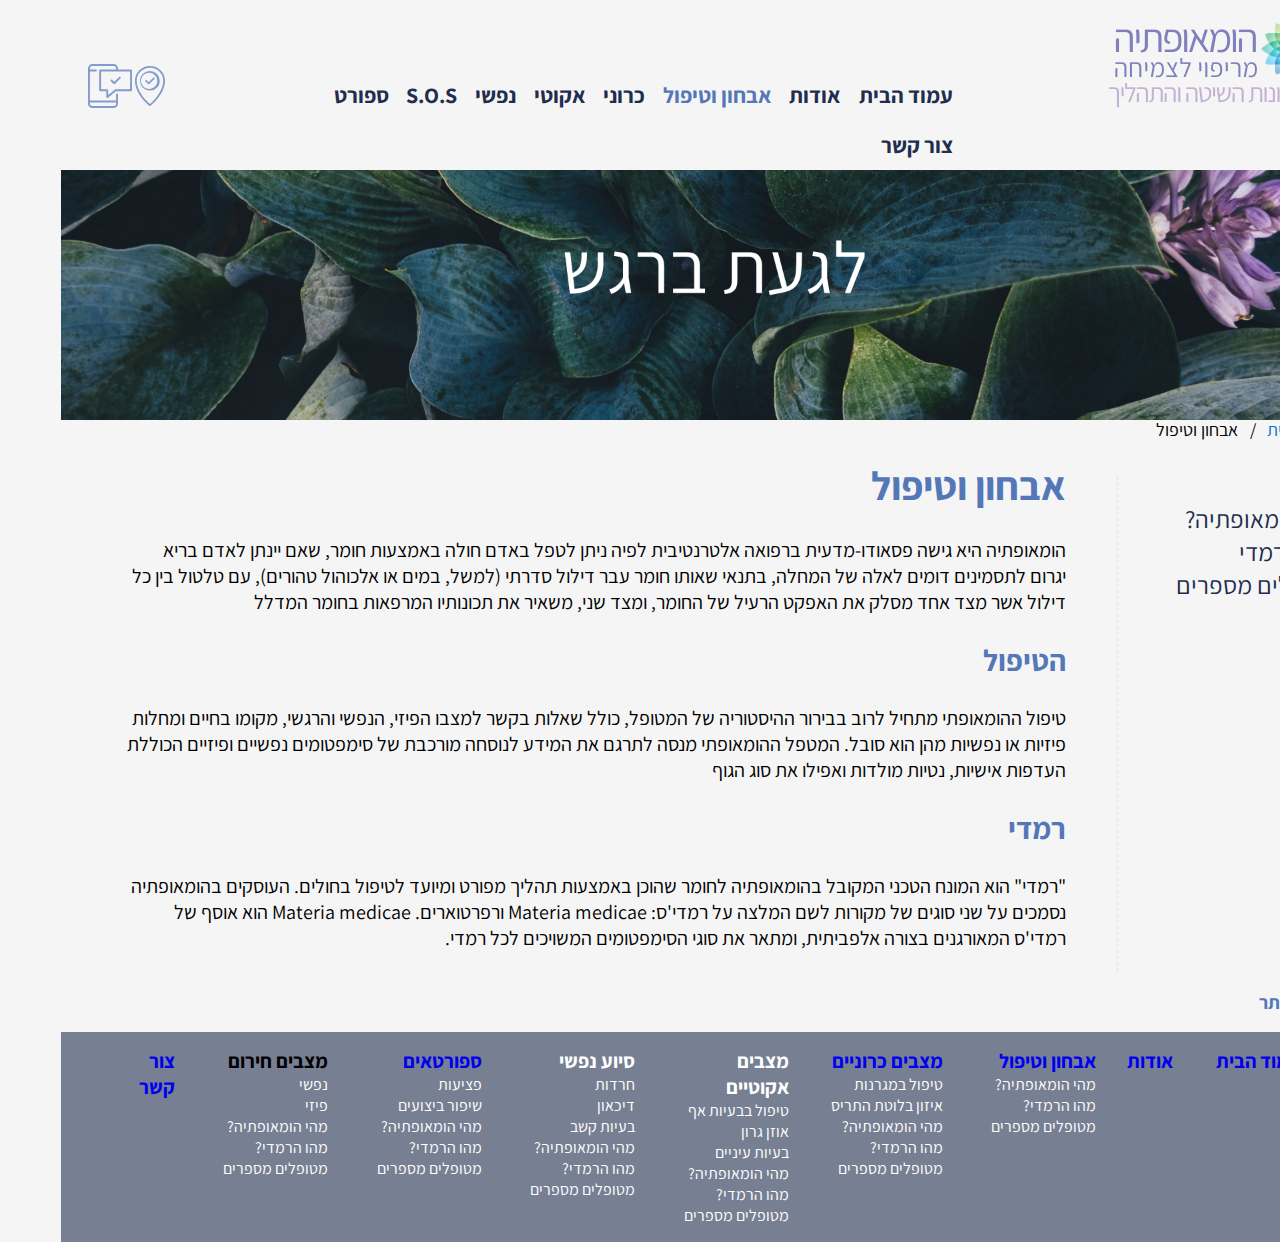
<file: website/Diagnosis.html>
﻿<!doctype html>
<html dir=rtl lang="he">
<head>
    <meta charset="utf-8" />
    <title>הומאופתיה מריפוי לצמיחה - אבחון וטיפול    </title>
    <meta name="description" content="   מתעניינים בהומאופתיה הסובלים מבעיה רפואית אקוטית ו/או כרונית נפשית ופיזית ואינם בעלי ידע מוקדם.
    הכרות עם עקרונות השיטה, תופעות מטופלות, תהליך הטיפול ומשך הריפוי, למי הומאופתיה פחות מתאימה
    סיוע למטופלים פוטנציאלים להבין איך והאם הומאופתיה  יכולה לסייע להם
    " />
    <meta name="keywords" content="" />
    <meta name="author" content="" />
    <meta name="viewport" content="width=device-width, initial-scale=1.0, user-scalable=yes">
    <link href='//fonts.googleapis.com/css?family=Assistant|Assistant|Assistant' rel='stylesheet' type='text/css'>
    <!-- CSS -->
    <!--<link href="styles/reset.css" rel="stylesheet" />-->
    <link href="styles/myStyle.css" rel="stylesheet" />

    <!-- Scripts -->
    <script src="jScripts/jquery-1.12.0.min.js"></script>
    <script src="jScripts/JavaScript.js" type="text/javascript">  </script>
</head>
<body>
  <header>   
    <div class="masterHeader_wrapper">  <!--<תגית עוטפת לכל תפריט עליון />-->
         <!--<תגית עוטפת לוגו עליון />--> 
         <div class="topHeaderLogo "><a href="index.html"><img class="" src="pic/Untitled design (1).png"  /></a>
         </div> 
        
                      <!--<תגית עוטפת לתפריט ניווט עליון />--> 
          <div class="topMenuNew">
                <nav>
                <ul class="dropdown" id="topMenuContainer">
                <li id="cat_item-1"  class="nobg" catItemID="1">
                <span class="topMenu_selected">
                <a  id="menu_item-1" href="index.html">עמוד הבית</a>  </span>
                </li>
                
                <li id="cat_item-6"  class="nobg" catItemID="6">
                <span class=""><a  id="menu_item-6" href="about.html" target="_self">אודות</a>
                </span></li> 
                
                <li id="cat_item-51"  class="nobg" catItemID="51"><span class="topMenu_selected2">
                <a  id="menu_item-51" href="Diagnosis.html" target="_self">אבחון וטיפול</a>
                </span></li>
                
                <li id="cat_item-52"  class="nobg" catItemID="52"><span class=""><a  id="menu_item-52" href="Chronic.html" target="_self">כרוני</a></span>
                </li>
                
                <li id="cat_item-56"  class="isDisabled" catItemID="56"><span class="">
                <a  class="isDisabled" href="" target="_self">אקוטי</a></span>
                </li> 
                
                <li id="cat_item-53"  class="isDisabled" catItemID="53"><span class="">
                <a  class="isDisabled" href="" target="_self">נפשי</a></span>
                </li>
                
                <li id="cat_item-54"  class="isDisabled" catItemID="54"><span class="">
                <a  class="isDisabled" href="" target="_self">S.O.S </a></span>
                </li>
                
                <li id="cat_item-55"  class="isDisabled" catItemID="55"><span class="">
                <a  class="isDisabled" href="">ספורט</a></span></li>
                
                <li id="cat_item-14"  class="nobg" catItemID="14"><span class="">
                <a  id="menu_item-14" href="contactUS.html" target="_self">צור קשר</a></span></li>	
            </ul>
                </nav>
         </div>
          <!--<תגית טלפון />-->
        <div class="masterHeader_inner_Text" id="master_header_content">
            <a href="contactUS.html"><img class="map" src="pic/map.svg"  /></a>
            <a href="contactUS.html"><img class="phone" src="pic/phone.svg"  /> </a>
        </div>        
      
    </div>
    </header>
   <!--<מצגת />--> 

    <div class="slideshow-container">

    <!-- Full-width images with number and caption text -->
    <div class="mySlides fade">
      <div class="numbertext">1 / 3</div>
      <img src="pic/1.png" style="width:100%">
      <div class="text">Caption Text</div>
    </div>
  
    <div class="mySlides fade">
      <div class="numbertext">2 / 3</div>
      <img src="pic/2.png" style="width:100%">
      <div class="text">Caption Two</div>
    </div>
  
    <div class="mySlides fade">
      <div class="numbertext">3 / 3</div>
      <img src="pic/3.png" style="width:100%">
      <div class="text">Caption Three</div>
    </div>
  
    <!-- Next and previous buttons -->
    <a class="prev" onclick="plusSlides(-1)">&#10094;</a>
    <a class="next" onclick="plusSlides(1)">&#10095;</a>
  
    

  <br>
  
  <!-- The dots/circles -->
  <div style="text-align:center">
    <span class="dot" onclick="currentSlide(1)"></span>
    <span class="dot" onclick="currentSlide(2)"></span>
    <span class="dot" onclick="currentSlide(3)"></span>
  </div>
<!-- הוראת ג'אווה סקריפט נוספה כאן כדי שהקרוסלה תתחיל עם טעינת הדף -->
  <script>
    showSlides(slideIndex);
  </script>
  <ul class="breadcrumb">
    <li><a href="index.html">דף בית</a></li>
    <li  >אבחון וטיפול</a></li>
  </ul>
</div>
  <div id="pages">  
   <div id="aside">
     <ul >
       <li  class="isDisabled"><a href="#">מהי הומאופתיה?</a></li>
       <li  class="isDisabled"><a href="#">מהו הרמדי</a></li>
     
       <li  class="isDisabled"><a href="#">מטופלים מספרים</a></li>
       </ul>
      </div>
        <div id="maintext">
          <h1>אבחון וטיפול</h1>
            <P>הומאופתיה היא גישה פסאודו-מדעית ברפואה אלטרנטיבית לפיה ניתן לטפל באדם חולה באמצעות חומר, שאם יינתן לאדם בריא יגרום לתסמינים דומים לאלה של המחלה, בתנאי שאותו חומר עבר דילול סדרתי (למשל, במים או אלכוהול טהורים), עם טלטול בין כל דילול אשר מצד אחד מסלק את האפקט הרעיל של החומר, ומצד שני, משאיר את תכונותיו המרפאות בחומר המדלל
            </P>
              <h2>הטיפול</h2>
                <p> טיפול ההומאופתי מתחיל לרוב בבירור ההיסטוריה של המטופל, כולל שאלות בקשר למצבו הפיזי, הנפשי והרגשי, מקומו בחיים ומחלות פיזיות או נפשיות מהן הוא סובל. המטפל ההומאופתי מנסה לתרגם את המידע לנוסחה מורכבת של סימפטומים נפשיים ופיזיים הכוללת העדפות אישיות, נטיות מולדות ואפילו את סוג הגוף
                </p>
              <h2>רמדי</h2>
               <p>"רמדי" הוא המונח הטכני המקובל בהומאופתיה לחומר שהוכן באמצעות תהליך מפורט ומיועד לטיפול בחולים. העוסקים בהומאופתיה נסמכים על שני סוגים של מקורות לשם המלצה על רמדי'ס: Materia medicae ורפרטוארים. Materia medicae הוא אוסף של רמדי'ס המאורגנים בצורה אלפביתית, ומתאר את סוגי הסימפטומים המשויכים לכל רמדי.
              </p>

  </div>
  </div>

  <footer>
    <h3>מפת האתר</h3>
    <div id ="footer">
   
      <div class="footer_index">
  <ul>
  
    <li id= footer_title><a href="index.html" title="">עמוד הבית</a></li>
      
  </ul>
  </div>
  
      <div class="footer_odot">
       <ul>
      <li id= footer_title><a href="about.html" title="">אודות</a></li> 
       </ul>
    </div>
    <div class="footer_diagnosis">
      <ul>
      
        <li id= footer_title ><a  href="Diagnosis.html" title=""> אבחון וטיפול</a></li>
        <li><a  class=isDisabled href="" title="">מהי הומאופתיה?</a></li>
        <li><a class=isDisabled href="" title="">מהו הרמדי?</a></li>
        <li><a class=isDisabled href="" title="">מטופלים מספרים</a></li>
  
          
      </ul>
      </div>
  
      <div class="footer_chronic">
        <ul>
        
          <li id= footer_title><a href="Chronic.html" title="">מצבים כרוניים</a></li>
          <li><a class=isDisabled href="" title="">טיפול במגרנות</a></li>
          <li><a class=isDisabled href="" title="">איזון בלוטת התריס</a></li>
          <li><a class=isDisabled href="" title="">מהי הומאופתיה?</a></li>
          <li><a  class=isDisabled href="" title="">מהו הרמדי?</a></li>
          <li><a class=isDisabled href="" title="">מטופלים מספרים</a></li>
    
            
        </ul>
        </div>
  
        <div class="footer_akut">
          <ul>
          
            <li id= footer_title><a class=isDisabled href="" title="">מצבים אקוטיים</a></li>
            <li><a  class=isDisabled href="" title="">טיפול בבעיות אף אוזן גרון</a></li>
            <li><a class=isDisabled href="" title="">בעיות עיניים</a></li>
            <li><a class=isDisabled href="" title="">מהי הומאופתיה?</a></li>
            <li><a class=isDisabled href="" title="">מהו הרמדי?</a></li>
            <li><a class=isDisabled href="" title="">מטופלים מספרים</a></li>
      
              
          </ul>
          </div>
  
          <div class="footer_mental">
            <ul>
            
              <li id= footer_title><a class=isDisabled href="" title="">סיוע נפשי</a></li>
              <li><a  class=isDisabled href="" title="">חרדות</a></li>
              <li><a class=isDisabled href="" title="">דיכאון</a></li>
              <li><a class=isDisabled href="" title="">בעיות קשב</a></li>
              <li><a class=isDisabled href="" title="">מהי הומאופתיה?</a></li>
              <li><a class=isDisabled href="" title="">מהו הרמדי?</a></li>
              <li><a class=isDisabled href="" title="">מטופלים מספרים</a></li>  
            </ul>
            </div>
  
            <div class="footer_sport">
              <ul>
              
                <li id= footer_title><a  class=isDisabledV href="Chronic.html" title="">ספורטאים</a></li>
                <li><a class=isDisabled href="" title="">פציעות</a></li>
                <li><a class=isDisabled href="" title="">שיפור ביצועים</a></li>
                <li><a class=isDisabled href="" title="">מהי הומאופתיה?</a></li>
                <li><a  class=isDisabled href="" title="">מהו הרמדי?</a></li>
                <li><a class=isDisabled href="" title="">מטופלים מספרים</a></li>
          
                  
              </ul>
              </div>
              <div class="footer_SOS">
                <ul>
                
                  <li id= footer_title><a   class=isDisabled href="Chronic.html" title="">מצבים חירום</a></li>
                  <li><a class=isDisabled href="" title="">נפשי</a></li>
                  <li><a class=isDisabled href="" title="">פיזי</a></li>
                  <li><a class=isDisabled href="" title="">מהי הומאופתיה?</a></li>
                  <li><a  class=isDisabled href="" title="">מהו הרמדי?</a></li>
                  <li><a class=isDisabled href="" title="">מטופלים מספרים</a></li> 
                </ul>
                </div>
                <div class="footer_contect">
                  <ul>
                  
                    <li id= footer_title><a href="contactUS.html" title="">צור קשר</a></li>
                      
                  </ul>
                  </div>
  
                
    </div>
  </div>
  
  </footer>
</body>
</html>
</file>
<file: website/styles/myStyle.css>
﻿


/**עיצוב כללי על האתר**/
body {
  
	font-family: Assistant;
  font: size 20px;
  font: #1F2D4F;
  margin:  0 auto;
  width: 1280px;
  background-color: whitesmoke;

}
/**עיצוב קישורים**/
a{

  text-decoration: none;
}
/**עיצוב קישורים לא פעילים**/
.isDisabled {
  color: currentColor;
  cursor: not-allowed;
  text-decoration: none;
}

.isDisabled:hover {
  color: currentColor;
  cursor: not-allowed;
  text-decoration: none;
  background-color:transparent;
  
}


/**עיצוב קישור אחרי שמבקרים בו**/
a:visited{

  color: white;
}
/**עיצוב רשימה**/
ul
{
  list-style: none;
}




/**  עיצוב האדר*/

/**חלוקה של תפריט עליון**/

.masterHeader_wrapper
{
 
  display:grid;
  grid-template-columns: 20% 65% 20%;
  text-align: center;
  margin-top: 1%;
 
}
/**   בהאדר: עיצוב אייקונים*/
.masterHeader_inner_Text
{ 
  margin-top: 20%;
  margin-left: 1%;
  
}


/**   בהאדר: עיצוב תפריט*/
.topMenuNew {
padding-top: 5%;
padding-right: 10%;


	
	
}

/**    בהאדר: עיצוב קישורי תפריט */
.topMenuNew ul.dropdown li {
  float: right;
  padding:10px 8px 10px;
  color: #1F2D4F;;
  font-weight:bold;
  font-size:20px;
  margin-bottom:0px;
  font-family:Assistant;

  zoom: 1.1;
 
}

ul.dropdown li a {
  color:#1F2D4F;
  text-decoration:none;
  margin:0;
  
}

ul.dropdown li a:hover {
  transition:all 0.4s;
  color:#5477B8;

}

/**    הבחירה ושינוי הצבע בתפריטבכל עמוד*/

ul.dropdown span.topMenu_selected1  a, ul.dropdown span.topMenu_selected2  a, ul.dropdown span.topMenu_selected3  a, ul.dropdown span.topMenu_selected4  a{
  text-decoration:none;
  color:#5477B8  ;
}

ul.dropdown li.hover,ul.dropdown li:hover {
  position: relative;
  cursor: default;
  background-color:#EEEEEE;
  opacity:1;
  }
/**  רקע כשלוחצים**/
ul.dropdown li.nobg:hover {
  background-color:transparent;
  
}


/**הקרוסלה**/


.mySlides {
  display: none;
  
}
img {vertical-align: middle;}

/* Slideshow container */
.slideshow-container {
  max-width: 100%;
  position: relative;
  margin: 0 auto;
 
}

/* Caption text */
.text {
 display: none;
}

/* Number text (1/3 etc) */
.numbertext {
  
  display: none;
}

/* The dots/bullets/indicators */



/* Fading animation */
.fade {
  -webkit-animation-name: fade;
  -webkit-animation-duration: 3s;
  animation-name: fade;
  animation-duration: 3s;
}

@-webkit-keyframes fade {
  from {opacity: .4} 
  to {opacity: 1}
}

@keyframes fade {
  from {opacity: .4} 
  to {opacity: 1}
}

/* On smaller screens, decrease text size */
@media only screen and (max-width: 300px) {
  .text {font-size: 11px}
}
/* התפריט בפירורי לחם*/
ul.breadcrumb {
  padding: 0;
  list-style: none;
  background-color:whitesmoke;
  margin-top: -1.8%;
  margin-right:2%;
}

/* הצגת האייטמים זה לצד זה */
ul.breadcrumb li {
  display: inline;
  font-size: 18px;
}

/* הוספה של הסלאש */
ul.breadcrumb li+li:before {
  padding: 8px;
  color: black;
  content: "/\00a0";
}

/* צביעת כל הטקסט */
ul.breadcrumb li a {
  color: #0275d8;
  text-decoration: none;
}
.breadsecond
{
  color:black;
}


/* השחרה במעבר עכבר */
ul.breadcrumb li a:hover {
  color: #01447e;
  text-decoration: underline;
}


/**עיצוב האודות וכותרות באתר**/

 h1,h2, h3 
{
  color: #5477B8 ;
  
}

 #aboutTxt

 { 
  margin-bottom: 3%;
  font-size: 20px;
  color: #1F2D4F;
  text-align: justify;
 }
 
 /** תפריט פנימי עמוד אינדקס*/
 #rapinnermenu
 {

  background-image: url(../pic/purplelady.png);
  margin-top: 0;
  background-position: 50% 50%;

 }
 #innerMenu
 {

 display: grid;
 grid-template-columns: 1fr 1fr 1fr;
 }
 
 
 .tipul, .SOS, .Chronic, .akuti, .mental, .sport
 {

  margin-top: 10%;
  margin-bottom: 5%;
  text-align: center;
  font-size: 20px;
  text-decoration:none;
   
 }
/**כפתורים**/
 #buttons

 {
  transition-duration: 0.4s;
    background-color:#5477B8;
    border: none;
    color: white;
    padding: 15px 32px;
    text-align: center;
    text-decoration: none;
    display: inline-block;
    font-size: 20px;
    border-radius: 8px;
    
  }
  #buttons:hover{
    background-color: #829CCC;
    box-shadow: 0 12px 16px 0 rgba(0,0,0,0.24), 0 17px 50px 0 rgba(0,0,0,0.19);
    
  }
 /**מפת האתר בפוטר**/
 #footer
 {
   background-color: #1f2d4f96;
  font-size: 16px;
  
  display: grid;
  grid-template-columns: 10% 6% 12% 12% 12% 12% 12% 12% 8%;
  padding: 0 auto;
 
  }

   #footer_title
   {
    font-size: 20px;
    font-weight: bold;
   }

    /** עמודי תוכן מקצועי*/
   #pages

   {
    display:grid; 
    grid-template-columns: 20% 75%;
    margin-top: -2%;
    margin-right: -3%;
     
    
   }

   #aside
   {

  font-size: 25px; 
  margin-top:17%;
  
  border-left:dotted;
  border-color:#EBECEF  ;
  
    
   }

   #aside a
   {

 color: #1F2D4F;
 padding-left: -5%;
    
   }

   #maintext
   {

    font-size: 20px;
    padding-right: 5%;
   

   }

   /**עמוד אודות*/
   #aboutTxt, #aboutMe
   {
  width: 96%;
  text-align: right;

   }
   #about1
   {
    display: grid;
    grid-template-columns:60% 40%;
    font-size: 20px;

   }
   #developed_pages a
   {
    color: #1F2D4F;
    font-size: 20px; 
   }

   #aboutLogo
  {

    margin-top: -20%;
    margin-right: 14%;
    
  }

  /****צור קשר**/

  form {
    border:2px solid white;
    border-radius:10px;
    box-shadow:0 0 3px #AAA;
    width:250px;
    background:#CCC;
    margin:30px auto;padding:10px;
    overflow:auto;
    display: flexbox;
}


form input[type=text]

{
    box-shadow:0 1px 0 white,inset 0 1px 1px #C2B1D5    ;
    border-radius:3px;
    border:1px solid #999;
    width:228px;
    padding:5px;
    background: #8080BD;
    ;
    color: white;
    margin: 8px;
  display: grid;

}


.radio-toolbar input[type="radio"] {
    opacity: 0;
    position: fixed;
    width: 0;
  }

  .radio-toolbar label {
    display: inline-block;
    background-color: #ddd;
    padding: 10px 10px;
    font-family: sans-serif, Arial;
    font-size: 16px;
    border: 2px solid #444;
    border-radius: 8px;
    margin-top: 10px;
    margin-left: 10px;
}

.radio-toolbar input[type="radio"]:checked + label {
    background-color: #829CCC;
    border-color: #C2B1D5    ;
}

.radio-toolbar input[type="radio"]:focus + label {
    border: 2px dashed #444;
}

.radio-toolbar label:hover {
    background-color:#C2B1D5    ;
  }
</file>
